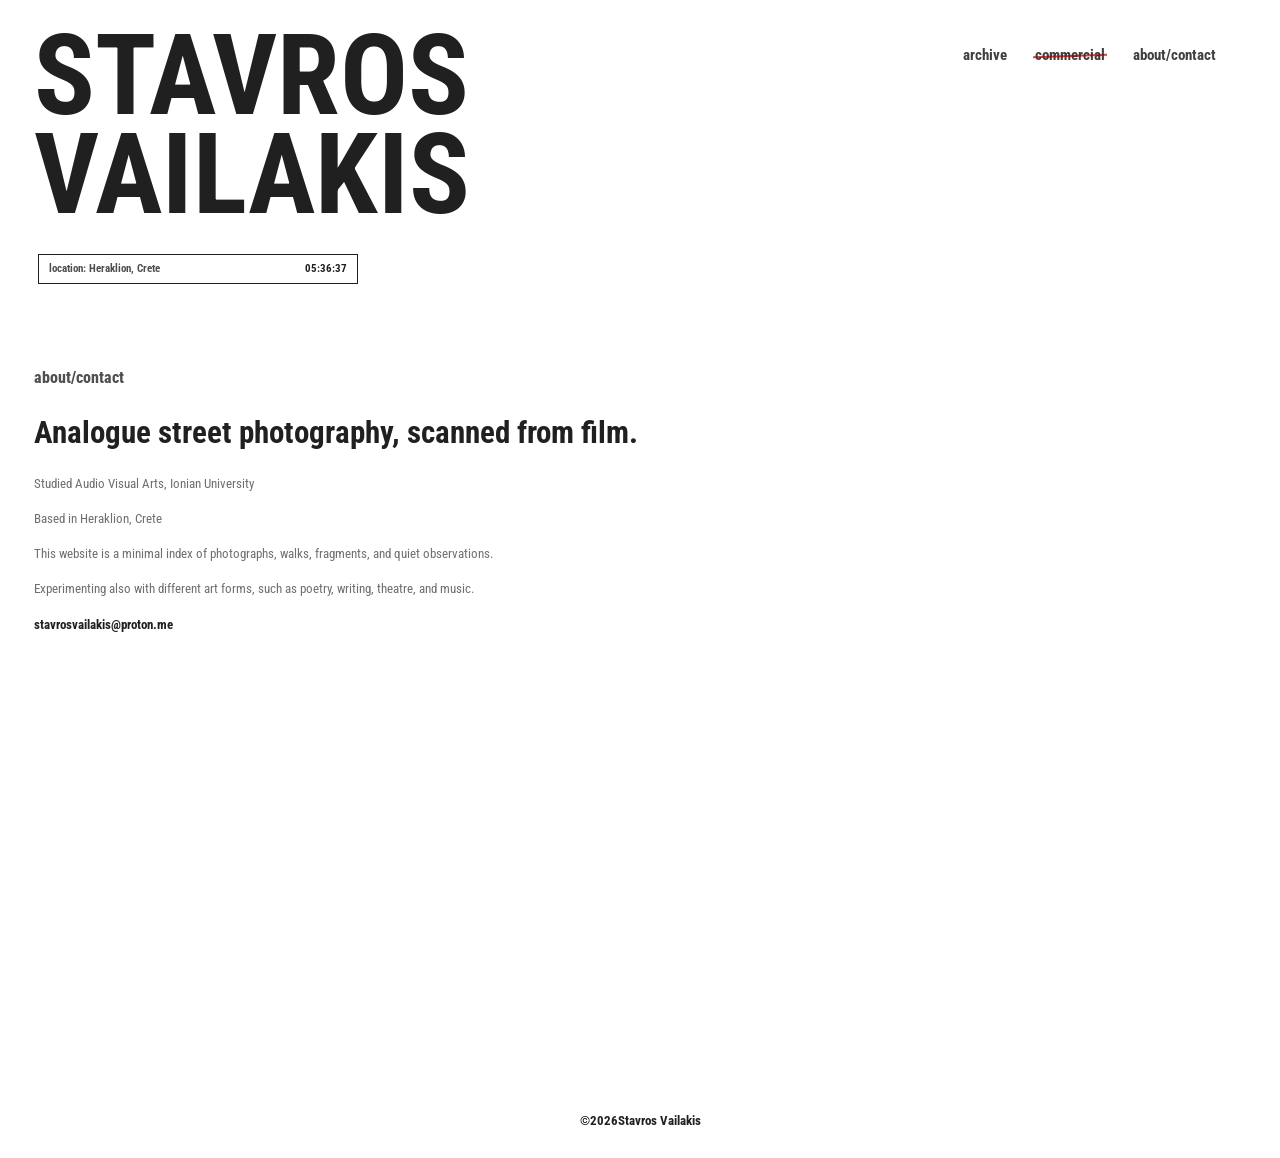
<file: about.html>
<!doctype html>
<html lang="el">
  <head>
    <meta charset="UTF-8" />
    <meta name="viewport" content="width=device-width, initial-scale=1.0" />
    <meta
      name="description"
      content="About Stavros Vailakis and his analogue street photography archive."
    />
    <title>About / Contact | Stavros Vailakis</title>
    <link rel="icon" href="./favicon.svg" type="image/svg+xml" />
    <link rel="preconnect" href="https://fonts.googleapis.com" />
    <link rel="preconnect" href="https://fonts.gstatic.com" crossorigin />
    <link
      href="https://fonts.googleapis.com/css2?family=Roboto+Condensed:wght@400;700&display=swap"
      rel="stylesheet"
    />
    <link rel="stylesheet" href="./styles.css?v=125" />
  </head>
  <body class="federico-inner">
    <div class="federico-page" id="top">
      <header class="federico-header">
        <a class="federico-brand" href="./index.html" aria-label="Stavros Vailakis home">
          STAVROS<br />VAILAKIS
        </a>

        <div class="location-bar" aria-label="Current location and local time">
          <span>location: Heraklion, Crete</span>
          <time id="localTime" datetime=""></time>
        </div>

        <nav class="federico-nav" aria-label="Portfolio navigation">
          <span class="archive-menu">
            <a href="./archive.html">archive</a>
            <a class="archive-sub-link" href="./books.html">street roving - sofia, bulgaria</a>
          </span>
          <a class="strike-link" href="./commercial.html">commercial</a>
          <a href="./about.html">about/contact</a>
        </nav>
      </header>

      <main class="federico-main page-content inner-content">
        <section class="text-section page-text">
          <p class="kicker">about/contact</p>
          <h1>Analogue street photography, scanned from film.</h1>
          <p>Studied Audio Visual Arts, Ionian University</p>
          <p>Based in Heraklion, Crete</p>
          <p>
            This website is a minimal index of photographs, walks, fragments,
            and quiet observations.
          </p>
          <p>
            Experimenting also with different art forms, such as poetry,
            writing, theatre, and music.
          </p>
          <p>
            <a class="text-link" href="mailto:stavrosvailakis@proton.me">
              stavrosvailakis@proton.me
            </a>
          </p>
        </section>

        <footer class="site-footer">
          © <span id="year"></span> Stavros Vailakis
        </footer>
      </main>
    </div>

    <script src="./script.js?v=125"></script>
  </body>
</html>
</file>
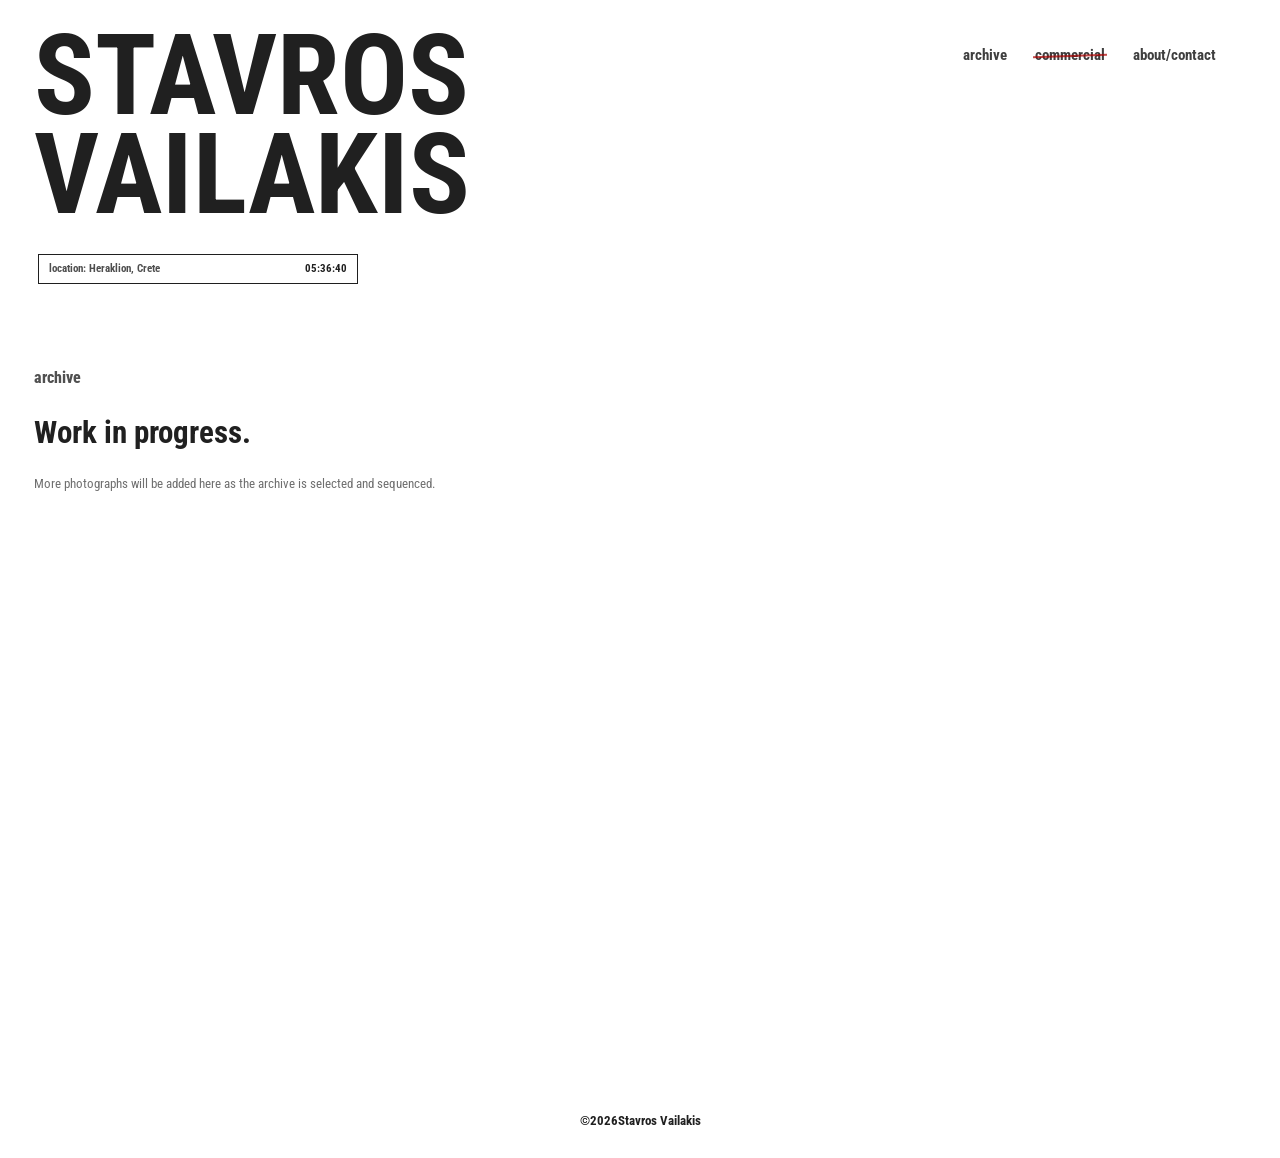
<file: archive.html>
<!doctype html>
<html lang="el">
  <head>
    <meta charset="UTF-8" />
    <meta name="viewport" content="width=device-width, initial-scale=1.0" />
    <meta
      name="description"
      content="Archive of Stavros Vailakis analogue street photography."
    />
    <title>Archive | Stavros Vailakis</title>
    <link rel="icon" href="./favicon.svg" type="image/svg+xml" />
    <link rel="preconnect" href="https://fonts.googleapis.com" />
    <link rel="preconnect" href="https://fonts.gstatic.com" crossorigin />
    <link
      href="https://fonts.googleapis.com/css2?family=Roboto+Condensed:wght@400;700&display=swap"
      rel="stylesheet"
    />
    <link rel="stylesheet" href="./styles.css?v=125" />
  </head>
  <body class="federico-inner">
    <div class="federico-page" id="top">
      <header class="federico-header">
        <a class="federico-brand" href="./index.html" aria-label="Stavros Vailakis home">
          STAVROS<br />VAILAKIS
        </a>

        <div class="location-bar" aria-label="Current location and local time">
          <span>location: Heraklion, Crete</span>
          <time id="localTime" datetime=""></time>
        </div>

        <nav class="federico-nav" aria-label="Portfolio navigation">
          <span class="archive-menu">
            <a href="./archive.html">archive</a>
            <a class="archive-sub-link" href="./books.html">street roving - sofia, bulgaria</a>
          </span>
          <a class="strike-link" href="./commercial.html">commercial</a>
          <a href="./about.html">about/contact</a>
        </nav>
      </header>

      <main class="federico-main page-content inner-content">
        <section class="text-section page-text">
          <p class="kicker">archive</p>
          <h1>Work in progress.</h1>
          <p>
            More photographs will be added here as the archive is selected and
            sequenced.
          </p>
        </section>

        <footer class="site-footer">
          © <span id="year"></span> Stavros Vailakis
        </footer>
      </main>
    </div>

    <script src="./script.js?v=125"></script>
  </body>
</html>
</file>
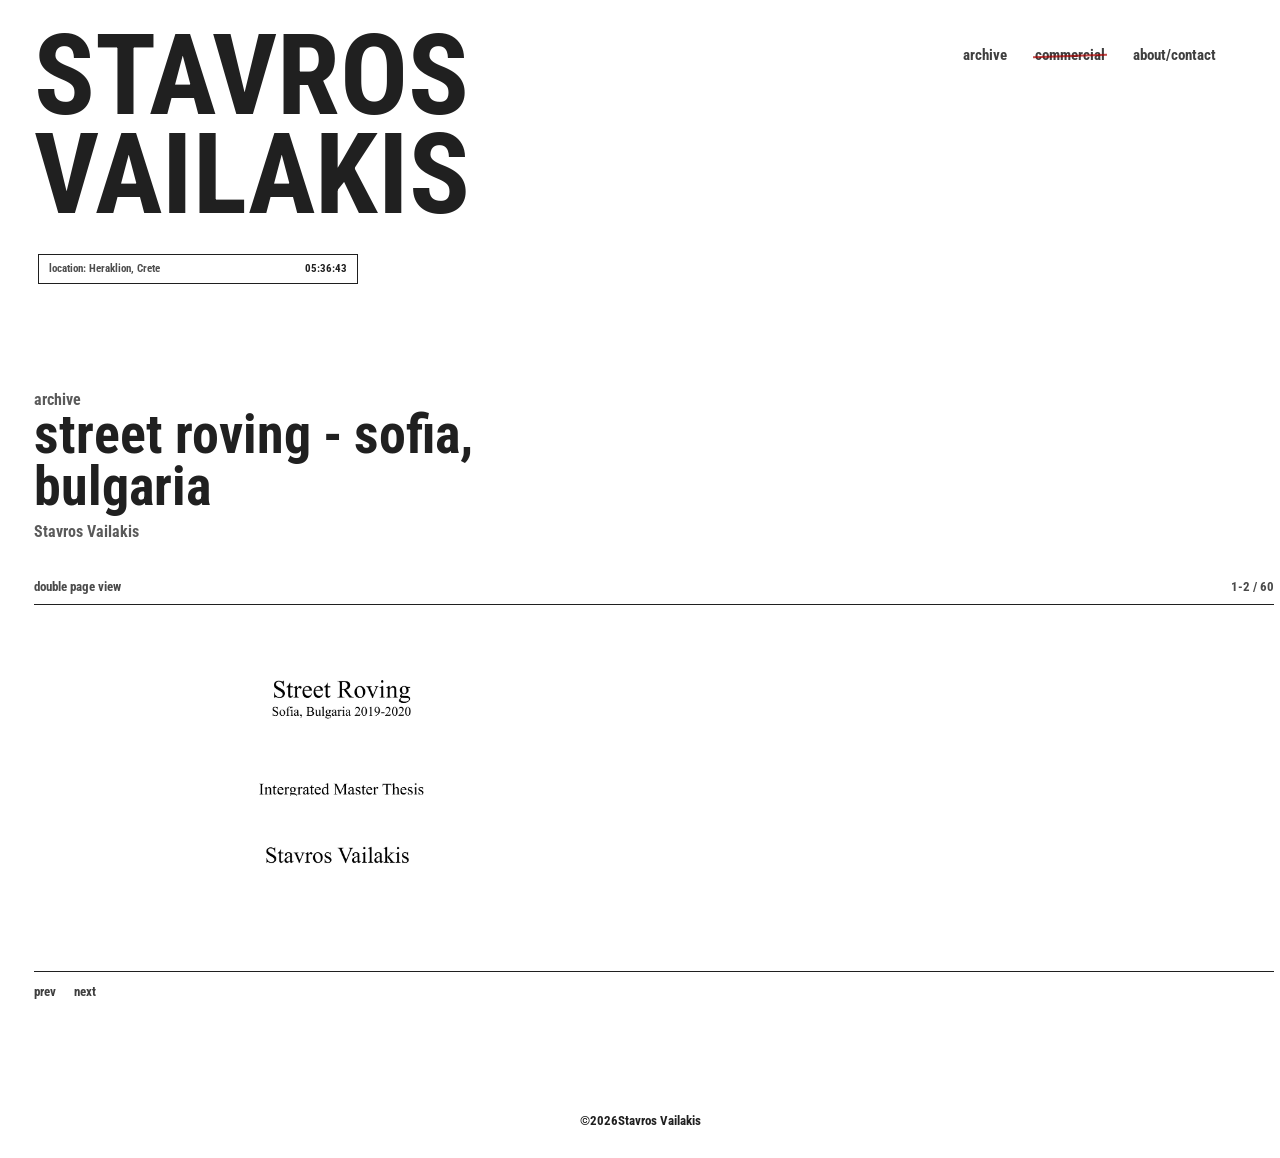
<file: books.html>
<!doctype html>
<html lang="el">
  <head>
    <meta charset="UTF-8" />
    <meta name="viewport" content="width=device-width, initial-scale=1.0" />
    <meta
      name="description"
      content="Street Roving - Sofia, Bulgaria, a photobook by Stavros Vailakis."
    />
    <title>Street Roving - Sofia, Bulgaria | Stavros Vailakis</title>
    <link rel="icon" href="./favicon.svg" type="image/svg+xml" />
    <link rel="preconnect" href="https://fonts.googleapis.com" />
    <link rel="preconnect" href="https://fonts.gstatic.com" crossorigin />
    <link
      href="https://fonts.googleapis.com/css2?family=Roboto+Condensed:wght@400;700&display=swap"
      rel="stylesheet"
    />
    <link rel="stylesheet" href="./styles.css?v=125" />
  </head>
  <body class="federico-inner books-page">
    <div class="federico-page" id="top">
      <header class="federico-header">
        <a class="federico-brand" href="./index.html" aria-label="Stavros Vailakis home">
          STAVROS<br />VAILAKIS
        </a>

        <div class="location-bar" aria-label="Current location and local time">
          <span>location: Heraklion, Crete</span>
          <time id="localTime" datetime=""></time>
        </div>

        <nav class="federico-nav" aria-label="Portfolio navigation">
          <span class="archive-menu">
            <a href="./archive.html">archive</a>
            <a class="archive-sub-link" href="./books.html">street roving - sofia, bulgaria</a>
          </span>
          <a class="strike-link" href="./commercial.html">commercial</a>
          <a href="./about.html">about/contact</a>
        </nav>
      </header>

      <main class="federico-main page-content books-content">
        <section class="book-section" aria-label="Street Roving - Sofia, Bulgaria">
          <div class="book-heading">
            <p class="kicker">archive</p>
            <h1>street roving - sofia, bulgaria</h1>
            <p>Stavros Vailakis</p>
          </div>

          <article
            class="book-viewer"
            data-pages="./assets/books/street-roving"
            data-page-count="60"
            data-title="Street Roving - Sofia, Bulgaria"
          >
            <div class="book-meta">
              <span class="book-status" data-book-status>loading book</span>
              <span class="book-counter" data-book-counter>-- / --</span>
            </div>

            <div class="book-spread" aria-label="Book spread">
              <div class="book-page">
                <img data-book-page-left alt="" width="4000" height="2250" />
              </div>
              <div class="book-page">
                <img data-book-page-right alt="" width="4000" height="2250" />
              </div>
            </div>

            <div class="book-controls">
              <button type="button" data-book-prev>prev</button>
              <button type="button" data-book-next>next</button>
            </div>

            <noscript>
              <p>Enable JavaScript to view this photobook.</p>
            </noscript>
          </article>
        </section>

        <footer class="site-footer">
          © <span id="year"></span> Stavros Vailakis
        </footer>
      </main>
    </div>

    <div class="book-lightbox" id="bookLightbox" aria-hidden="true" role="dialog" aria-label="Expanded book page">
      <button class="book-lightbox-close" type="button" data-book-lightbox-close aria-label="Close book page">×</button>
      <button class="book-lightbox-nav book-lightbox-prev" type="button" data-book-lightbox-prev aria-label="Previous page">prev</button>
      <button class="book-lightbox-nav book-lightbox-next" type="button" data-book-lightbox-next aria-label="Next page">next</button>
      <figure class="book-lightbox-frame">
        <img data-book-lightbox-image alt="" width="4000" height="2250" />
        <figcaption data-book-lightbox-caption></figcaption>
      </figure>
    </div>

    <script src="./script.js?v=125"></script>
  </body>
</html>
</file>
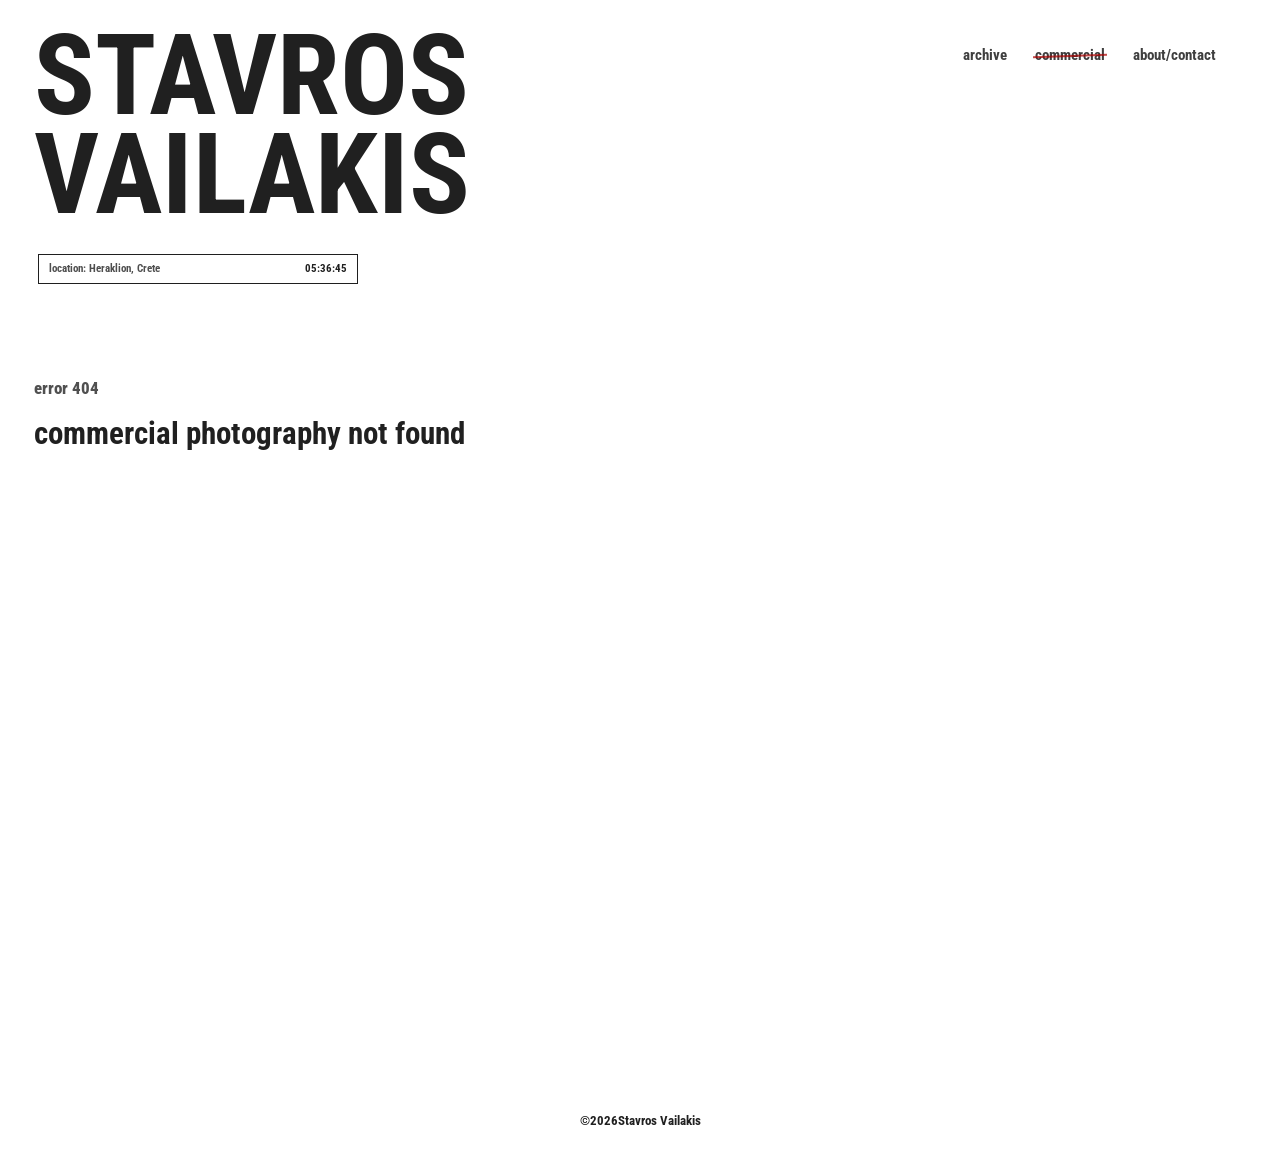
<file: commercial.html>
<!doctype html>
<html lang="el">
  <head>
    <meta charset="UTF-8" />
    <meta name="viewport" content="width=device-width, initial-scale=1.0" />
    <meta
      name="description"
      content="Commercial photography not found."
    />
    <title>404 | Stavros Vailakis</title>
    <link rel="icon" href="./favicon.svg" type="image/svg+xml" />
    <link rel="preconnect" href="https://fonts.googleapis.com" />
    <link rel="preconnect" href="https://fonts.gstatic.com" crossorigin />
    <link
      href="https://fonts.googleapis.com/css2?family=Roboto+Condensed:wght@400;700&display=swap"
      rel="stylesheet"
    />
    <link rel="stylesheet" href="./styles.css?v=125" />
  </head>
  <body class="federico-inner">
    <div class="federico-page" id="top">
      <header class="federico-header">
        <a class="federico-brand" href="./index.html" aria-label="Stavros Vailakis home">
          STAVROS<br />VAILAKIS
        </a>

        <div class="location-bar" aria-label="Current location and local time">
          <span>location: Heraklion, Crete</span>
          <time id="localTime" datetime=""></time>
        </div>

        <nav class="federico-nav" aria-label="Portfolio navigation">
          <span class="archive-menu">
            <a href="./archive.html">archive</a>
            <a class="archive-sub-link" href="./books.html">street roving - sofia, bulgaria</a>
          </span>
          <a class="strike-link" href="./commercial.html">commercial</a>
          <a href="./about.html">about/contact</a>
        </nav>
      </header>

      <main class="federico-main page-content inner-content">
        <section class="text-section page-text error-text">
          <p class="kicker">error 404</p>
          <h1>commercial photography not found</h1>
        </section>

        <footer class="site-footer">
          © <span id="year"></span> Stavros Vailakis
        </footer>
      </main>
    </div>

    <script src="./script.js?v=125"></script>
  </body>
</html>
</file>
<file: styles.css>
:root {
  color-scheme: light;
  --paper: #f2f1ef;
  --surface: #ffffff;
  --ink: #202020;
  --muted: #929292;
  --faint: #d2d2d2;
  --accent: #505050;
}

* {
  box-sizing: border-box;
}

html {
  scroll-behavior: smooth;
}

body {
  margin: 0;
  min-height: 100vh;
  background: var(--paper);
  color: var(--ink);
  font-family:
    "Roboto Condensed", Georgia, "Times New Roman", serif;
}

a {
  color: inherit;
  text-decoration: none;
}

button {
  font: inherit;
}

img {
  display: block;
  width: 100%;
  height: 100%;
  object-fit: cover;
  filter: grayscale(1);
}

.page-shell {
  width: min(1320px, calc(100% - 32px));
  margin: 24px auto;
  display: grid;
  grid-template-columns: 260px minmax(0, 1fr);
  min-height: calc(100vh - 48px);
  background: var(--surface);
  box-shadow: 0 22px 64px rgba(0, 0, 0, 0.1);
}

.sidebar {
  position: fixed;
  top: 24px;
  left: max(16px, calc((100vw - 1320px) / 2));
  z-index: 20;
  width: 260px;
  height: calc(100vh - 48px);
  display: flex;
  flex-direction: column;
  padding: 66px 34px 32px 38px;
  background: var(--surface);
}

.brand {
  color: #242424;
  font-size: 28px;
  line-height: 1.12;
  font-weight: 700;
  letter-spacing: 0;
}

.side-nav {
  margin-top: 34px;
  display: grid;
  gap: 28px;
  color: #555555;
  font-size: 14px;
  font-weight: 700;
  letter-spacing: 0;
}

.side-nav a {
  display: block;
}

.menu-toggle {
  display: block;
  padding: 0;
  border: 0;
  background: transparent;
  color: inherit;
  cursor: pointer;
  font-size: inherit;
  font-weight: inherit;
  line-height: inherit;
  text-align: left;
}

.side-nav a:hover,
.menu-toggle:hover {
  color: var(--ink);
}

.strike-link {
  position: relative;
  width: fit-content;
}

.strike-link::after {
  content: "";
  position: absolute;
  left: -2px;
  right: -2px;
  top: 52%;
  height: 2px;
  background: rgba(170, 0, 0, 0.72);
  transform: rotate(-2deg);
  transform-origin: center;
}

.side-nav span {
  padding-left: 4px;
  color: #b5b5b5;
}

.nav-group {
  display: grid;
  gap: 12px;
}

.submenu {
  display: grid;
  gap: 12px;
}

.submenu[hidden] {
  display: none;
}

.sub-link {
  color: #686868;
  font-size: 14px;
  font-weight: 500;
  text-transform: none;
}

.sidebar-footer {
  margin-top: auto;
  color: #b8b8b8;
  font-size: 10px;
  line-height: 1.7;
}

.sidebar-footer p {
  margin: 8px 0 0;
}

.share-link {
  display: inline-flex;
  margin-bottom: 10px;
  color: #c7c7c7;
  font-size: 18px;
}

.content {
  grid-column: 2;
  padding: 34px 20px 18px 0;
  transform: none;
}

.home-content {
  min-height: calc(100vh - 88px);
  display: flex;
  flex-direction: column;
}

.location-bar {
  width: min(100%, 940px);
  margin: 0 0 22px;
  display: flex;
  align-items: baseline;
  justify-content: space-between;
  gap: 24px;
  padding: 9px 12px;
  border: 1px solid #1f1f1f;
  color: #4f4f4f;
  font-size: 12px;
  font-weight: 700;
  line-height: 1.4;
}

.location-bar time {
  color: #1f1f1f;
  white-space: nowrap;
}

.federico-home,
.federico-inner {
  background: var(--surface);
}

.federico-home .page-shell {
  display: block;
}

.federico-page {
  min-height: 100vh;
  padding: 26px 34px 22px;
  background: var(--surface);
}

.federico-header {
  position: relative;
  z-index: 2;
  display: block;
}

.federico-brand {
  color: #202020;
  font-size: clamp(48px, 8.8vw, 122px);
  font-weight: 700;
  line-height: 0.88;
  letter-spacing: 0;
}

.federico-nav {
  position: fixed;
  top: 36px;
  right: 64px;
  z-index: 30;
  display: flex;
  flex-wrap: nowrap;
  justify-content: flex-end;
  gap: 12px 28px;
  max-width: none;
  padding-top: 10px;
  color: #3f3f3f;
  font-size: 15px;
  font-weight: 700;
  line-height: 1.2;
  white-space: nowrap;
}

.federico-nav a:hover {
  color: var(--ink);
}

.federico-nav a {
  display: inline-block;
  transform-origin: center;
  animation: menuTone 15s ease-in-out infinite;
}

.archive-menu {
  position: relative;
  display: grid;
  gap: 4px;
  justify-items: start;
  padding-bottom: 36px;
  margin-bottom: -36px;
}

.archive-sub-link {
  position: absolute;
  top: 34px;
  left: 0;
  color: #777777;
  font-size: 12.5px;
  font-weight: 700;
  opacity: 0;
  pointer-events: none;
  transform: translateY(-3px);
  transition:
    opacity 180ms ease,
    transform 180ms ease;
}

.archive-menu:hover .archive-sub-link,
.archive-menu:focus-within .archive-sub-link {
  opacity: 1;
  pointer-events: auto;
  transform: translateY(0);
}

.archive-menu > a:nth-child(1) {
  animation-delay: 0s;
}

.archive-sub-link {
  animation-delay: 3.75s;
}

.federico-nav > a:nth-of-type(1) {
  animation-delay: 7.5s;
}

.federico-nav > a:nth-of-type(2) {
  animation-delay: 11.25s;
}

@keyframes menuTone {
  0%,
  20%,
  100% {
    color: #3f3f3f;
    transform: scale(1);
  }

  5%,
  14% {
    color: #000000;
    transform: scale(1.16);
  }
}

@media (prefers-reduced-motion: reduce) {
  .federico-nav a {
    animation: none;
  }
}

.federico-main {
  position: relative;
  min-height: calc(100vh - 142px);
  padding-top: 18px;
}

.federico-header .location-bar {
  position: static;
  z-index: 2;
  width: 320px;
  min-width: 0;
  max-width: calc(100vw - 68px);
  margin: 30px 0 0 4px;
  gap: 12px;
  padding: 7px 10px;
  font-size: 11px;
  line-height: 1.25;
}

.federico-inner .site-footer {
  width: calc(100vw - 68px);
}

.inner-content {
  max-width: 760px;
  padding-top: 74px;
}

.inner-content .text-section {
  padding-top: 64px;
}

.books-content {
  min-height: calc(100vh - 142px);
}

.book-section {
  width: min(1740px, calc(100vw - 40px));
  margin: 88px 0 0 0;
}

.book-heading {
  max-width: 620px;
  margin-bottom: 38px;
}

.book-heading h1 {
  margin: 0 0 10px;
  color: #202020;
  font-size: clamp(28px, 4.2vw, 58px);
  line-height: 0.96;
  letter-spacing: 0;
}

.book-heading p {
  margin: 0;
  color: #5a5a5a;
  font-size: 16px;
  font-weight: 700;
}

.book-viewer {
  width: 100%;
}

.book-meta,
.book-controls {
  display: flex;
  align-items: center;
  justify-content: space-between;
  gap: 18px;
  color: #4a4a4a;
  font-size: 13px;
  font-weight: 700;
}

.book-meta {
  margin-bottom: 10px;
}

.book-spread {
  display: grid;
  grid-template-columns: minmax(0, 1fr) minmax(0, 1fr);
  gap: 10px;
  width: 100%;
  min-height: 0;
  align-items: start;
  border-top: 1px solid #202020;
  border-bottom: 1px solid #202020;
  padding: 10px 0;
  background: transparent;
}

.book-page {
  min-height: 0;
  display: flex;
  align-items: flex-start;
  justify-content: center;
  overflow: visible;
  background: transparent;
}

.book-page img {
  display: block;
  width: 100%;
  max-width: 100%;
  height: auto;
  background: #ffffff;
  cursor: zoom-in;
}

.book-controls {
  margin-top: 12px;
  justify-content: flex-start;
}

.book-lightbox {
  position: fixed;
  z-index: 70;
  inset: 0;
  display: none;
  align-items: center;
  justify-content: center;
  padding: 42px;
  background: rgba(255, 255, 255, 0.96);
}

.book-lightbox.is-open {
  display: flex;
}

.book-lightbox-frame {
  margin: 0;
  width: min(100%, 1180px);
  text-align: center;
}

.book-lightbox-frame img {
  display: block;
  width: auto;
  max-width: 100%;
  max-height: calc(100vh - 150px);
  margin: 0 auto;
  background: #ffffff;
}

.book-lightbox-frame figcaption {
  margin-top: 14px;
  color: #555555;
  font-size: 12px;
  font-weight: 700;
  line-height: 1.4;
}

.book-lightbox-close {
  position: fixed;
  top: 20px;
  right: 24px;
  width: 42px;
  height: 42px;
  border: 0;
  background: transparent;
  color: var(--ink);
  cursor: pointer;
  font-size: 30px;
  line-height: 1;
}

.book-lightbox-nav {
  position: fixed;
  z-index: 1;
  bottom: 24px;
  border: 0;
  background: transparent;
  color: var(--ink);
  cursor: pointer;
  font-size: 14px;
  font-weight: 700;
  line-height: 1;
}

.book-lightbox-prev {
  left: 28px;
}

.book-lightbox-next {
  right: 28px;
}

.book-controls button,
.book-controls a {
  border: 0;
  padding: 0;
  background: transparent;
  color: #3f3f3f;
  cursor: pointer;
  font: inherit;
}

.book-controls button:hover,
.book-controls a:hover {
  color: #000000;
}

.federico-home .project-index {
  display: grid;
  grid-template-columns: minmax(0, 1fr) minmax(0, 1fr);
  column-gap: 36px;
  row-gap: 24px;
  align-items: start;
  width: 100%;
  min-height: 0;
  margin: 0;
}

.federico-home .home-note {
  position: absolute;
  top: 15px;
  left: 4px;
  max-width: none;
  width: max-content;
  color: #4c4c4c;
  font-size: 18px;
  white-space: nowrap;
}

.federico-home .project-entry-primary {
  position: relative;
  top: auto;
  left: auto;
  width: 100%;
  margin-top: 110px;
}

.federico-home .project-entry-secondary {
  position: relative;
  top: auto;
  right: auto;
  width: 100%;
  margin-top: 60px;
}

.federico-home .project-entry-tertiary {
  position: relative;
  top: auto;
  left: auto;
  grid-column: 1 / -1;
  justify-self: center;
  width: calc((100% - 36px) / 2);
  margin-top: 0;
  transform: none;
}

.federico-home .project-index {
  min-height: 0;
}

.federico-home .project-photo {
  border: 0;
  background: transparent;
}

.federico-home .project-label {
  color: #202020;
  font-size: clamp(12px, 1.1vw, 15px);
  font-weight: 400;
  line-height: 1.15;
}

.federico-home .home-footer {
  position: relative;
  z-index: 1;
  padding: 80px 0 0;
}

.project-index {
  position: relative;
  width: min(100%, 940px);
  min-height: 650px;
  margin-bottom: 74px;
}

.photo-grid {
  display: grid;
  grid-template-columns: 1fr;
  gap: 0;
  max-width: 940px;
  margin-bottom: 110px;
}

.project-entry {
  position: absolute;
  display: grid;
  gap: 10px;
}

.project-entry-primary {
  top: 118px;
  left: 0;
  width: min(66%, 650px);
}

.project-entry-secondary {
  top: 286px;
  right: 0;
  width: min(48%, 450px);
}

.photo-card {
  margin: 0;
  border: 2px solid #1f1f1f;
  padding: 0;
  background: #1f1f1f;
}

.photo-open {
  position: relative;
  display: block;
  width: 100%;
  padding: 0;
  border: 0;
  overflow: hidden;
  background: transparent;
  cursor: zoom-in;
  aspect-ratio: 1.48 / 1;
}

.project-photo {
  border: 2px solid #1f1f1f;
  background: #1f1f1f;
}

.photo-open::after {
  content: "";
  position: absolute;
  inset: 0;
  z-index: 1;
  background: #ffffff;
  opacity: 0;
  pointer-events: none;
}

.photo-open.is-flashing::after {
  animation: photoFlash 900ms ease-in-out;
}

@keyframes photoFlash {
  0% {
    opacity: 0;
  }

  24% {
    opacity: 0.92;
  }

  100% {
    opacity: 0;
  }
}

.photo-card img {
  transition:
    filter 180ms ease,
    transform 240ms ease;
}

.photo-open:hover img {
  filter: grayscale(1);
  transform: none;
}

.image-meta {
  display: flex;
  justify-content: space-between;
  gap: 24px;
  width: 100%;
  max-width: 940px;
  margin-top: 10px;
  background: var(--surface);
  color: #555555;
  font-size: 12px;
  font-weight: 700;
  line-height: 1.4;
}

.meta-open {
  padding: 0;
  border: 0;
  background: transparent;
  color: inherit;
  cursor: zoom-in;
  font-size: inherit;
  font-weight: inherit;
  line-height: inherit;
}

.meta-open:hover {
  color: var(--ink);
}

.project-label {
  width: fit-content;
  padding: 0;
  border: 0;
  background: transparent;
  color: #3f3f3f;
  cursor: zoom-in;
  font-size: 13px;
  font-weight: 700;
  line-height: 1.35;
  text-align: left;
}

.project-label:hover {
  color: var(--ink);
}

.home-note {
  max-width: 390px;
  margin: 0;
  color: #454545;
  font-size: 20px;
  font-weight: 400;
  line-height: 1.45;
}

.text-section {
  max-width: 620px;
  padding: 74px 0 40px;
}

.page-content {
  min-height: calc(100vh - 48px);
  display: flex;
  flex-direction: column;
}

.page-text {
  padding-top: 84px;
}

.inner-content .error-text.page-text {
  padding-top: 20px;
}

.inner-content .page-text:not(.error-text) {
  padding-top: 20px;
}

.inner-content .page-text:not(.error-text) > .kicker {
  transform: translateY(-10px);
  font-size: 16px;
}

.error-text h1 {
  max-width: 680px;
}

.error-text .kicker {
  font-size: 17px;
}

.kicker {
  margin: 0 0 18px;
  color: var(--accent);
  font-size: 12px;
  font-weight: 800;
  letter-spacing: 0;
}

h1 {
  margin: 0 0 22px;
  font-size: clamp(22px, 2.4vw, 34px);
  line-height: 1.18;
  font-weight: 700;
  letter-spacing: 0;
}

.text-section p:not(.kicker),
.contact-strip {
  color: #6f6f6f;
  font-size: 13px;
  line-height: 1.7;
}

.contact-strip {
  display: flex;
  justify-content: space-between;
  gap: 24px;
  padding-top: 28px;
  border-top: 1px solid var(--faint);
}

.contact-strip p {
  margin: 0;
}

.contact-strip a {
  color: var(--accent);
  font-weight: 800;
}

.text-link {
  color: var(--ink);
  font-weight: 700;
}

.text-link:hover {
  color: var(--accent);
}

.site-footer {
  display: flex;
  justify-content: center;
  align-items: center;
  width: 100%;
  margin-top: auto;
  padding: 80px 0 8px;
  text-align: center;
  color: var(--ink);
  font-family:
    "Roboto Condensed", Georgia, "Times New Roman", serif;
  font-size: 13px;
  font-weight: 700;
  letter-spacing: 0;
}

.home-footer {
  margin-top: 0;
  padding: 0 0 2px;
}

.lightbox {
  position: fixed;
  z-index: 50;
  inset: 0;
  display: none;
  align-items: center;
  justify-content: center;
  padding: 42px;
  background: rgba(242, 241, 239, 0.96);
}

.lightbox.is-open {
  display: flex;
}

.lightbox-frame {
  margin: 0;
  width: min(100%, 1180px);
}

.lightbox-frame img {
  width: 100%;
  height: auto;
  max-height: calc(100vh - 150px);
  object-fit: contain;
  filter: grayscale(1);
}

.lightbox-frame figcaption {
  margin-top: 14px;
  color: #555555;
  font-size: 12px;
  line-height: 1.4;
}

.lightbox-close {
  position: fixed;
  top: 20px;
  right: 24px;
  width: 42px;
  height: 42px;
  border: 0;
  background: transparent;
  color: var(--ink);
  cursor: pointer;
  font-size: 30px;
  line-height: 1;
}

.lightbox-nav {
  position: fixed;
  z-index: 1;
  bottom: 24px;
  border: 0;
  background: transparent;
  color: var(--ink);
  cursor: pointer;
  font-size: 14px;
  font-weight: 700;
  line-height: 1;
}

.lightbox-prev {
  left: 28px;
}

.lightbox-next {
  right: 28px;
}

.has-welcome .page-shell {
  animation: pageBlurIntro 2500ms ease forwards;
}

.welcome-overlay {
  position: fixed;
  z-index: 80;
  inset: 0;
  display: flex;
  align-items: center;
  justify-content: center;
  background: rgba(32, 32, 32, 0.16);
  color: #ffffff;
  pointer-events: none;
  animation: welcomeFade 2500ms ease forwards;
}

.welcome-overlay p {
  position: fixed;
  top: 38%;
  left: 50%;
  margin: 0;
  transform: translate(-50%, -50%);
  font-size: clamp(28px, 5vw, 58px);
  font-weight: 700;
  letter-spacing: 0;
  animation: welcomeTextIn 650ms ease-out both;
}

@keyframes welcomeTextIn {
  from {
    opacity: 0;
  }

  to {
    opacity: 1;
  }
}

.welcome-overlay.is-hidden {
  display: none;
}

@keyframes pageBlurIntro {
  0% {
    filter: blur(0);
  }

  22%,
  78% {
    filter: blur(10px);
  }

  100% {
    filter: blur(0);
  }
}

@keyframes welcomeFade {
  0%,
  72% {
    opacity: 1;
  }

  100% {
    opacity: 0;
    visibility: hidden;
  }
}

@media (max-width: 520px) {
  .page-shell {
    width: 100%;
    margin: 0;
    grid-template-columns: 150px minmax(0, 1fr);
    min-height: 0;
  }

  .sidebar {
    position: static;
    height: auto;
    padding: 28px 14px 24px 18px;
  }

  .side-nav {
    margin-top: 28px;
    grid-template-columns: 1fr;
    gap: 16px;
  }

  .sidebar-footer {
    margin-top: 28px;
  }

  .content {
    padding: 28px 14px 34px 0;
  }

  .photo-grid {
    gap: 18px;
  }

  .project-index {
    min-height: 440px;
  }
}

@media (max-width: 620px) {
  .federico-inner .site-footer {
    width: calc(100vw - 44px);
  }

  .federico-page {
    padding: 22px;
  }

  .federico-header {
    display: block;
  }

  .federico-brand {
    display: block;
    max-width: 330px;
    font-size: 52px;
    line-height: 0.9;
  }

  .federico-nav {
    position: static;
    justify-content: flex-start;
    gap: 12px 18px;
    max-width: none;
    padding-top: 22px;
    font-size: 14px;
  }

  .federico-main {
    min-height: auto;
    padding-top: 24px;
  }

  .federico-header .location-bar {
    position: static;
    width: 100%;
    min-width: 0;
    margin-bottom: 26px;
  }

  .federico-home .project-index {
    grid-template-columns: 1fr;
    row-gap: 0;
    min-height: 0;
    margin-bottom: 54px;
  }

  .federico-home .home-note {
    position: static;
    max-width: none;
    margin-bottom: 30px;
    font-size: 18px;
  }

  .federico-home .project-entry-primary,
  .federico-home .project-entry-secondary,
  .federico-home .project-entry-tertiary {
    position: static;
    grid-column: 1;
    width: 100%;
    margin-bottom: 34px;
    margin-top: 0;
    transform: none;
  }

  .federico-home .project-label {
    font-size: 34px;
  }

  .federico-home .home-footer {
    padding-top: 10px;
  }

  .page-shell {
    width: 100%;
    margin: 0;
    display: block;
    min-height: 0;
    box-shadow: none;
  }

  .sidebar {
    position: static;
    height: auto;
    width: auto;
    padding: 28px 22px 22px;
  }

  .brand {
    font-size: 23px;
  }

  .side-nav {
    gap: 16px;
  }

  .content {
    padding: 4px 22px 28px;
    transform: none;
  }

  .home-content,
  .page-content {
    min-height: auto;
  }

  .book-section {
    width: 100%;
    margin-top: 34px;
  }

  .book-heading {
    margin-bottom: 24px;
  }

  .book-spread {
    grid-template-columns: 1fr;
    gap: 10px;
    min-height: 0;
  }

  .book-page {
    min-height: 0;
  }

  .book-meta,
  .book-controls {
    align-items: flex-start;
    flex-wrap: wrap;
  }

  .location-bar {
    width: 100%;
    margin-bottom: 18px;
    font-size: 11px;
  }

  .lightbox {
    padding: 18px;
  }

  .lightbox-frame img {
    max-height: calc(100vh - 110px);
  }

  .photo-grid {
    width: 100%;
    max-width: none;
    grid-template-columns: 1fr;
    gap: 18px;
    margin-bottom: 64px;
  }

  .project-index {
    min-height: 0;
    margin-bottom: 68px;
  }

  .home-note {
    max-width: none;
    margin-bottom: 24px;
    font-size: 18px;
  }

  .project-entry {
    position: static;
    width: 100%;
    margin-bottom: 28px;
  }

  .project-entry-primary,
  .project-entry-secondary {
    width: 100%;
  }

  .photo-open {
    aspect-ratio: 1.48 / 1;
  }

  .site-footer {
    padding-top: 44px;
  }

  .contact-strip {
    flex-direction: column;
  }

  .welcome-overlay {
    z-index: 999;
    background: rgba(32, 32, 32, 0.42);
  }

  .welcome-overlay p {
    top: 34%;
    color: #ffffff;
    font-size: 38px;
  }
}
</file>
